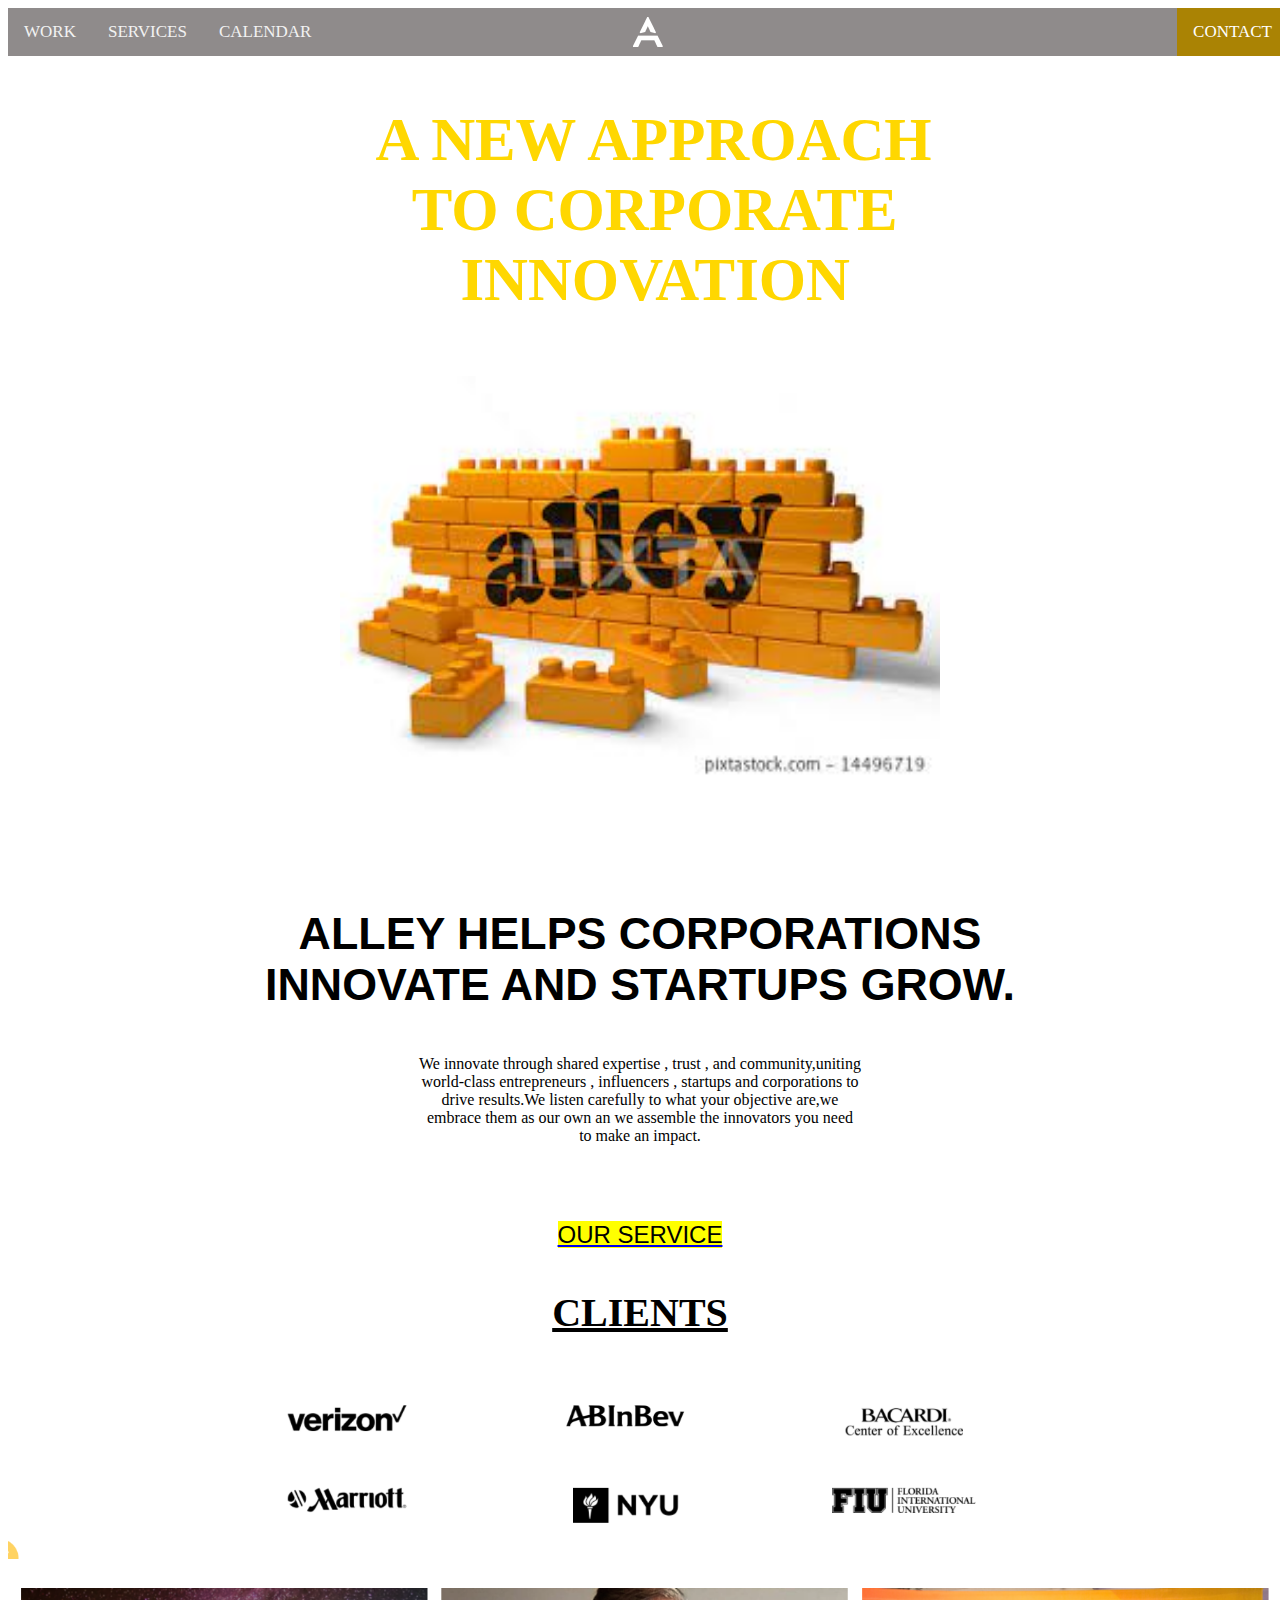
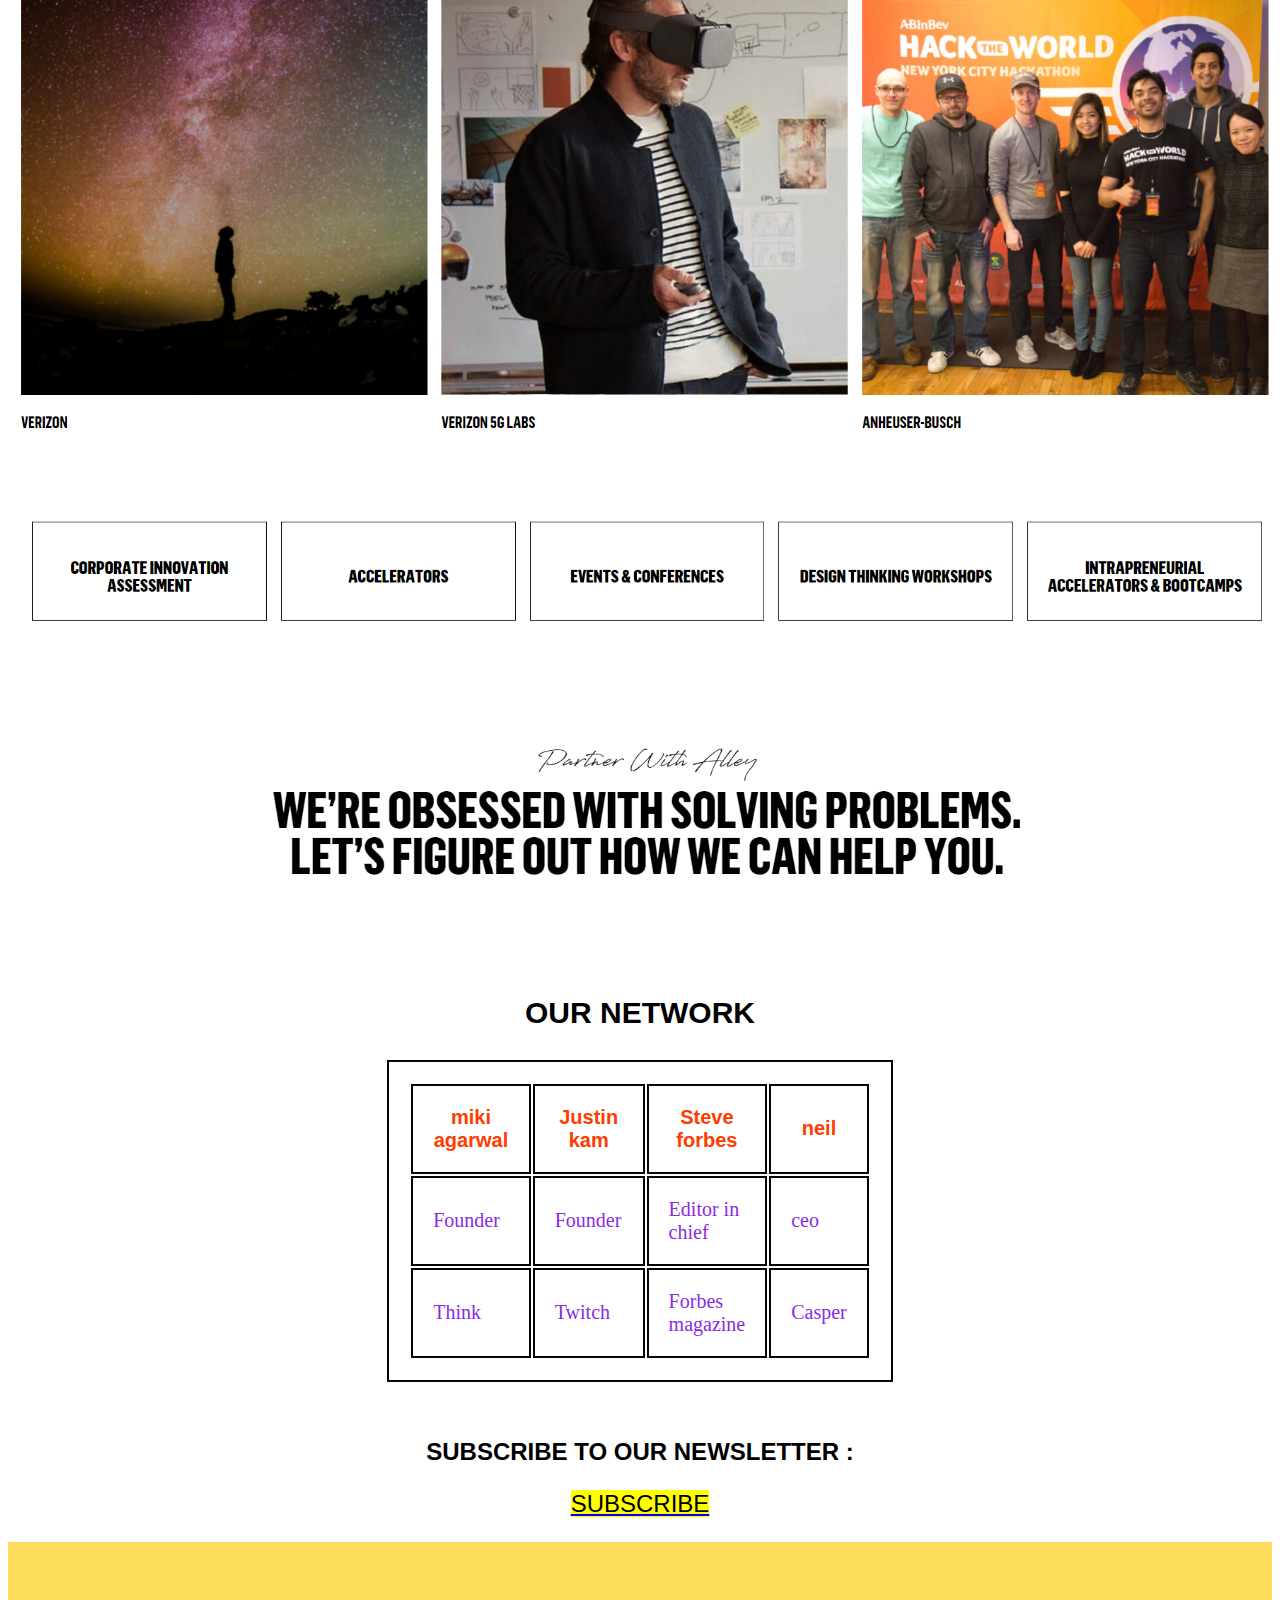
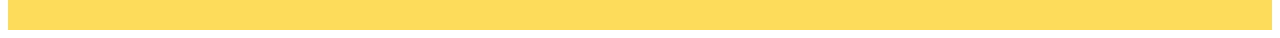
<file: index.html>
<html>
    <head>
        <title>
            Alley|Full-Stack Innovation Agency
        </title>
        <link rel="stylesheet" href="sample.css">
        <style>
         
table, th, td {
  font-size: 20px;
  border: 2px solid rgb(5, 5, 5);
  width: 40%;
  margin-left: auto;
  margin-right: auto;
  padding: 20px;
  
}
td{
  color: blueviolet;
}
.container {
  position: relative;
  text-align: center;
  color: white;
}


 </style>
        
    </head>
    <body>
      <div class="topnav">
        <a href="file:///D:/alley/work.html">WORK</a>
        <a href="file:///D:/alley/srv.html">SERVICES</a>
        <a href="https://www.alley.com/calendar">CALENDAR</a>
        <a  class="active" href="https://www.alley.com/contact">CONTACT</a>
      </div>
          <br>
          <br>
        <pre style="font-size:380%;color: gold;text-align: center; font-family: 'Times New Roman', Times, serif;">
<b>  A NEW APPROACH
  TO CORPORATE
  INNOVATION</b></pre></p>
 <p style="text-align: center;"><img src="./go.jfif"  width="600" height="400"></p>
        <br>
        <br>
        <br>
        <br>
        <p style="text-align: center;color: black; font-size: 280%;font-family:'Trebuchet MS', 'Lucida Sans Unicode', 'Lucida Grande', 'Lucida Sans', Arial, sans-serif ;"><b>ALLEY HELPS CORPORATIONS<br>INNOVATE AND STARTUPS GROW.</b>
        <br>
       <p style="text-align: center; font-family:cursive"> We innovate through shared expertise , trust , and community,uniting<br>
    world-class entrepreneurs , influencers , startups and corporations to <br>
    drive results.We listen carefully to what your objective are,we<br>
embrace them as our own an we assemble the innovators you need
<br>
to make an impact.</p>
<br>
<br>

<p style="text-align: center; font-size:150% ; font-family: 'Franklin Gothic Medium', 'Arial Narrow', Arial, sans-serif;">
<a href="file:///D:/alley/srv.html"><mark>OUR SERVICE</mark></a>
</p>
<p style="font-size: 250%;text-align: center;"><u><b>CLIENTS</b></u></p>
              <img src="./work.png" style="width: 100%;">
              <br>
              <br>
              <img src="./p.png" style="width: 100%;">
              <br>
              <br>
              <br>
              <br>

              <img src="./Screenshot (510).png" style="width: 100%;">
              <br>
              <br>
              <br>
<br>
<br>
<br>
<table class="center">
  <h3 style="text-align: center; font-size:30px; font-family: 'Franklin Gothic Medium', 'Arial Narrow', Arial, sans-serif;">OUR NETWORK</h3>
  <tr style="color: rgb(255, 60, 0); font-family: 'Franklin Gothic Medium', 'Arial Narrow', Arial, sans-serif;">
    <th>miki agarwal</th>
    <th>Justin kam</th>
    <th>Steve forbes</th>
    <th>neil</th>
  </tr>
  <tr>
    <td>Founder</td>
    <td>Founder</td>
    <td>Editor in chief</td>
    <td> ceo</td>
  </tr>
  <tr>
    <td>Think</td>
    <td>Twitch</td>
    <td>Forbes magazine</td>
    <td>Casper</td>
  </tr>
</table>
<br>
<br>


  <b><h2 style="text-align: center; font-family: 'Segoe UI', Tahoma, Geneva, Verdana, sans-serif;">SUBSCRIBE TO OUR NEWSLETTER :</h2></b>
  <p style="text-align: center; font-size:150% ;">
    <a href="./ind.html" style="font-family: 'Franklin Gothic Medium', 'Arial Narrow', Arial, sans-serif;"><mark>SUBSCRIBE</mark></a>
    </p>
    <div class="container">
      <img src="./gold.png" alt="gold" style="width:100%;height: 10%;">
     
    </div>
      
    </body>
    
</html>
</file>
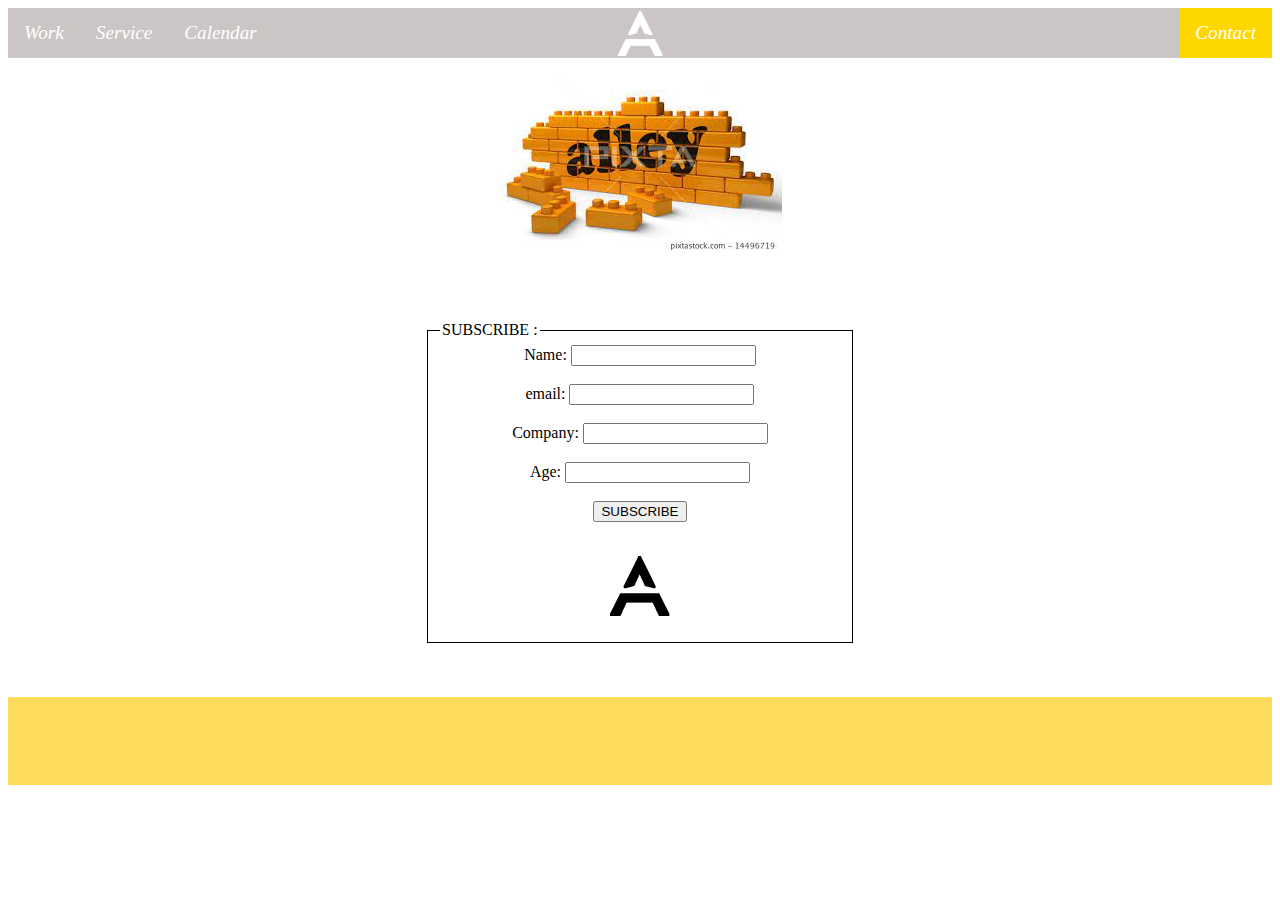
<file: ind.html>
<html>
<head>
    <title>ALLEY||SUBSCRIBE</title>
    <style>
      fieldset{
  border: 1px solid rgb(2, 2, 0);
  width: 400px;
  margin:auto;
}
       body{
            background-color:white;
          }
         ul {

                background-image: url("./log.png");
                background-repeat: no-repeat;
                background-position: center;
                background-size: 45px;
                font-size: larger;
                font-style:oblique ;
              list-style-type: none;
              margin: 0;
              padding: 0;
              overflow: hidden;
              background-color: rgb(204, 197, 197);
            }
            #a{
                background-color: gold;
                float: right;
            }
            li {
              float: left;
            }
            
            li a {
              display: block;
              color: white;
              text-align: center;
              padding: 14px 16px;
              text-decoration: none;
            }
            form{
                font-size: larger;
                text-align: center;
            }
            .container {
  position: relative;
  text-align: center;
  color: white;
}
    </style>
</head>
<body>
    <ul>
        <li><a class="active" href="file:///D:/alley/work.html">Work</a></li>
        <li><a href="file:///D:/alley/srv.html">Service</a></li>
        <li><a href="https://www.alley.com/calendar">Calendar</a></li>
        <li id="a"><a href="https://www.alley.com/contact">Contact</a></li>
      </ul>
      <p style="text-align: center;"><img src="./go.jfif"></p>
      <br>
      <br>
      <br>
      <center>
    <fieldset>
      <legend>SUBSCRIBE :</legend>
         <label for="name">Name:</label>
        <input type="text" name="name" id="name" required>
        <br>
        <br>
        <label for="email">email:</labe>
        <input type="email" name="email" required>
        <br>
        <br>
      <label for="company">Company:</label>
        <input type="text" name="company" id="company" required>
        <br>
        <br>
      <label>Age:</label>
        <input type="number" name="age" id="age" required>
        <br>
        <br>

        <button type="submit">SUBSCRIBE</button>
        <br>
        <br>
        <p style="text-align: center;"><img src="./bla.png"></p>
   
      </fieldset>
    </center>
    <br>
    <br>
    <br>
    <div class="container">
      <img src="./gold.png" alt="gold" style="width:100%;height: 10%;">
     
    </div>

</body>
</file>
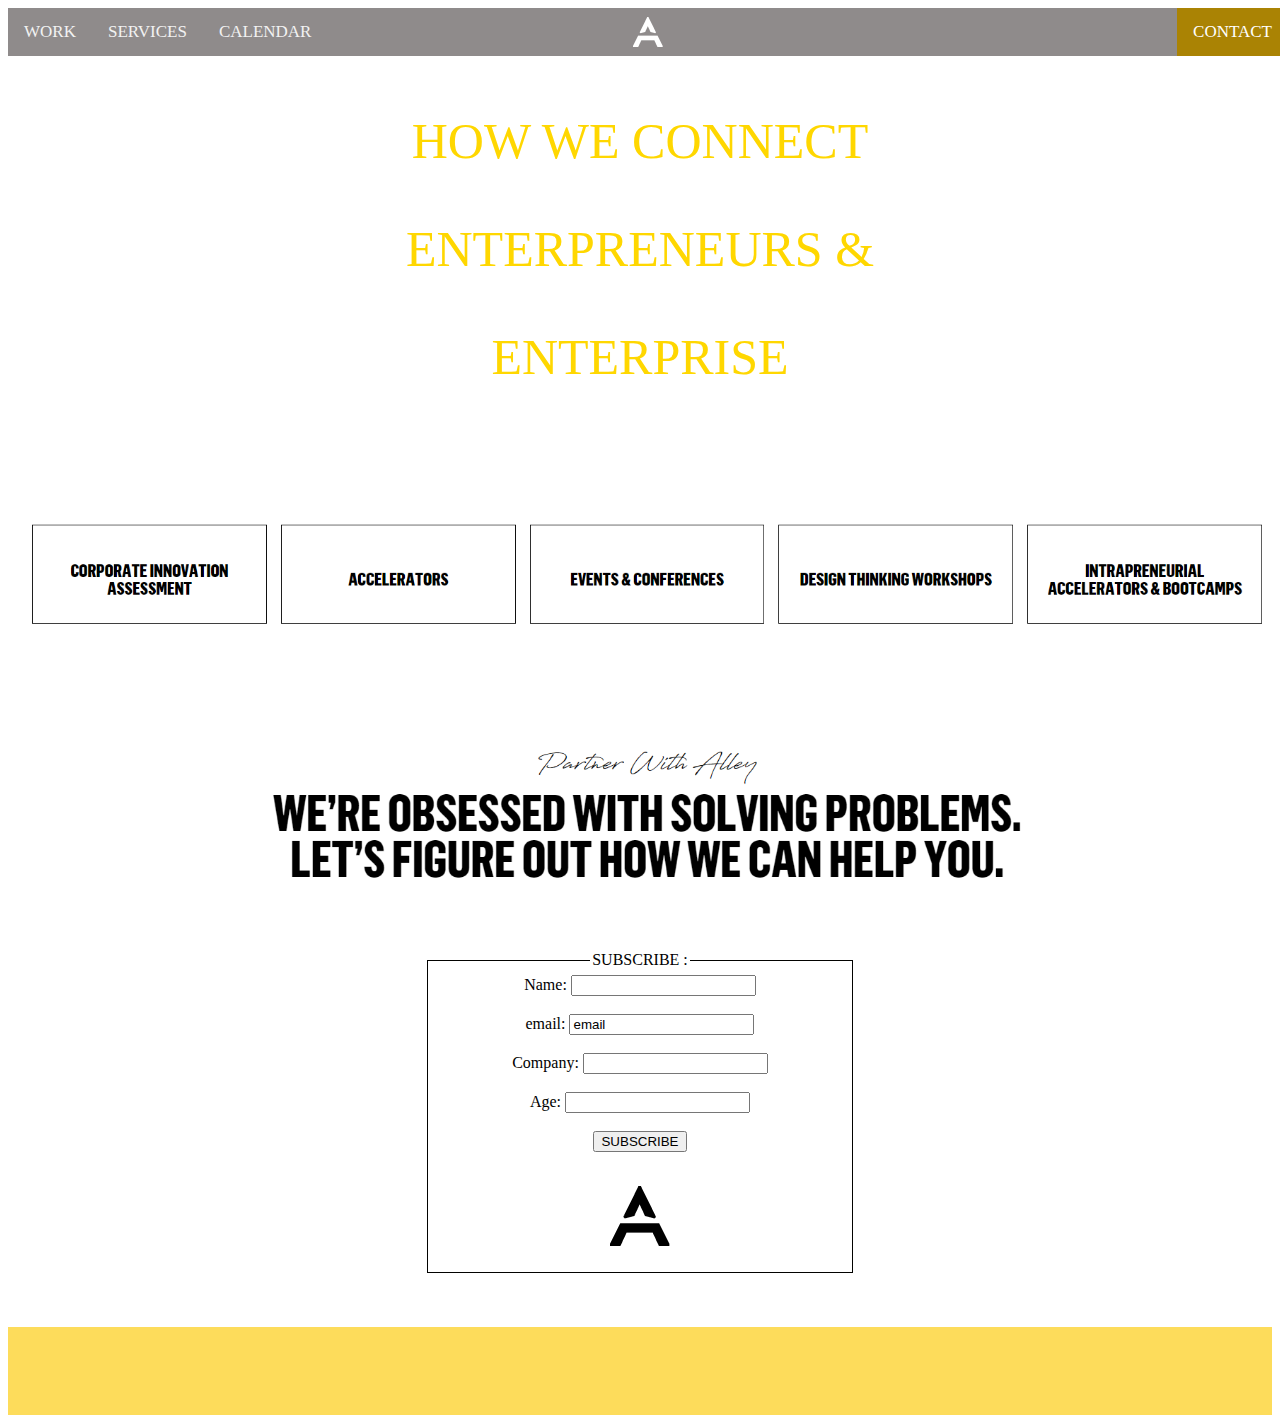
<file: srv.html>
<html>
    <head>
        <title>
            Alley|Full-Stack Innovation Agency
        </title>
        <style>
             body{
            background-color:white;
          }
          .topnav {
            background-image: url('./log.png');
            background-repeat: no-repeat;
            background-position: center;
            background-size: 30px;
   overflow: hidden;
  background-color: rgb(143, 139, 139);
  position: fixed;
  width: 100%;
 
}
fieldset{
  border: 1px solid rgb(2, 2, 0);
  width: 400px;
  margin:auto;
}

.topnav a {
  float: left;
  color: #f2f2f2;
  text-align: center;
  padding: 14px 16px;
  text-decoration: none;
  font-size: 17px;
}

.topnav a:hover {
  background-color: #ddd;
  color: black;
}

.topnav a.active {
  float: right;
  background-color: #aa8304;
  color: white;
}
            .center {
  margin-left: auto;
  margin-right: auto;

}
.container {
  position: relative;
  text-align: center;
  color: white;
}
 </style>
 <body>
    <div class="topnav">
        <a href="file:///D:/alley/work.html">WORK</a>
        <a href="file:///D:/alley/srv.html">SERVICES</a>
        <a href="https://www.alley.com/calendar">CALENDAR</a>
        <a  class="active" href="https://www.alley.com/contact">CONTACT</a>
      </div>
      <br>
      <br>
      <br>
      <p style="text-align: center;color:gold;font-size: 50px;">
          HOW WE CONNECT
      </p>
      <p style="text-align: center;color:gold;font-size: 50px;">
          ENTERPRENEURS &
      </p>
      <p style="text-align: center;color:gold;font-size: 50px;">
          ENTERPRISE
      </p>
      <br>
      <br>
      <br>
      <img src="./Screenshot (510).png" width="100%">
      <br>
      <br>
      <br>
      <br>
      <br>
        <fieldset style="text-align: center;">
          <legend>SUBSCRIBE :</legend>
             <label for="name">Name:</label>
            <input type="text" name="name" id="name" required>
            <br>
            <br>
            <label for="email">email:</labe>
            <input type="email" name="email" value="email" required>
            <br>
            <br>
          <label for="company">Company:</label>
            <input type="text" name="company" id="company" required>
            <br>
            <br>
          <label>Age:</label>
            <input type="number" name="age" id="age" required>
            <br>
            <br>
    
            <button type="submit">SUBSCRIBE</button>
            <br>
            <br>
            <p style="text-align: center;"><img src="./bla.png"></p>
       
          </fieldset>
        </center>
        <br>
        <br>
        <br>
    
        <div class="container">
          <img src="./gold.png" alt="gold" style="width:100%;height: 10%;">
         
        </div>

 </body>
 </html>
</file>
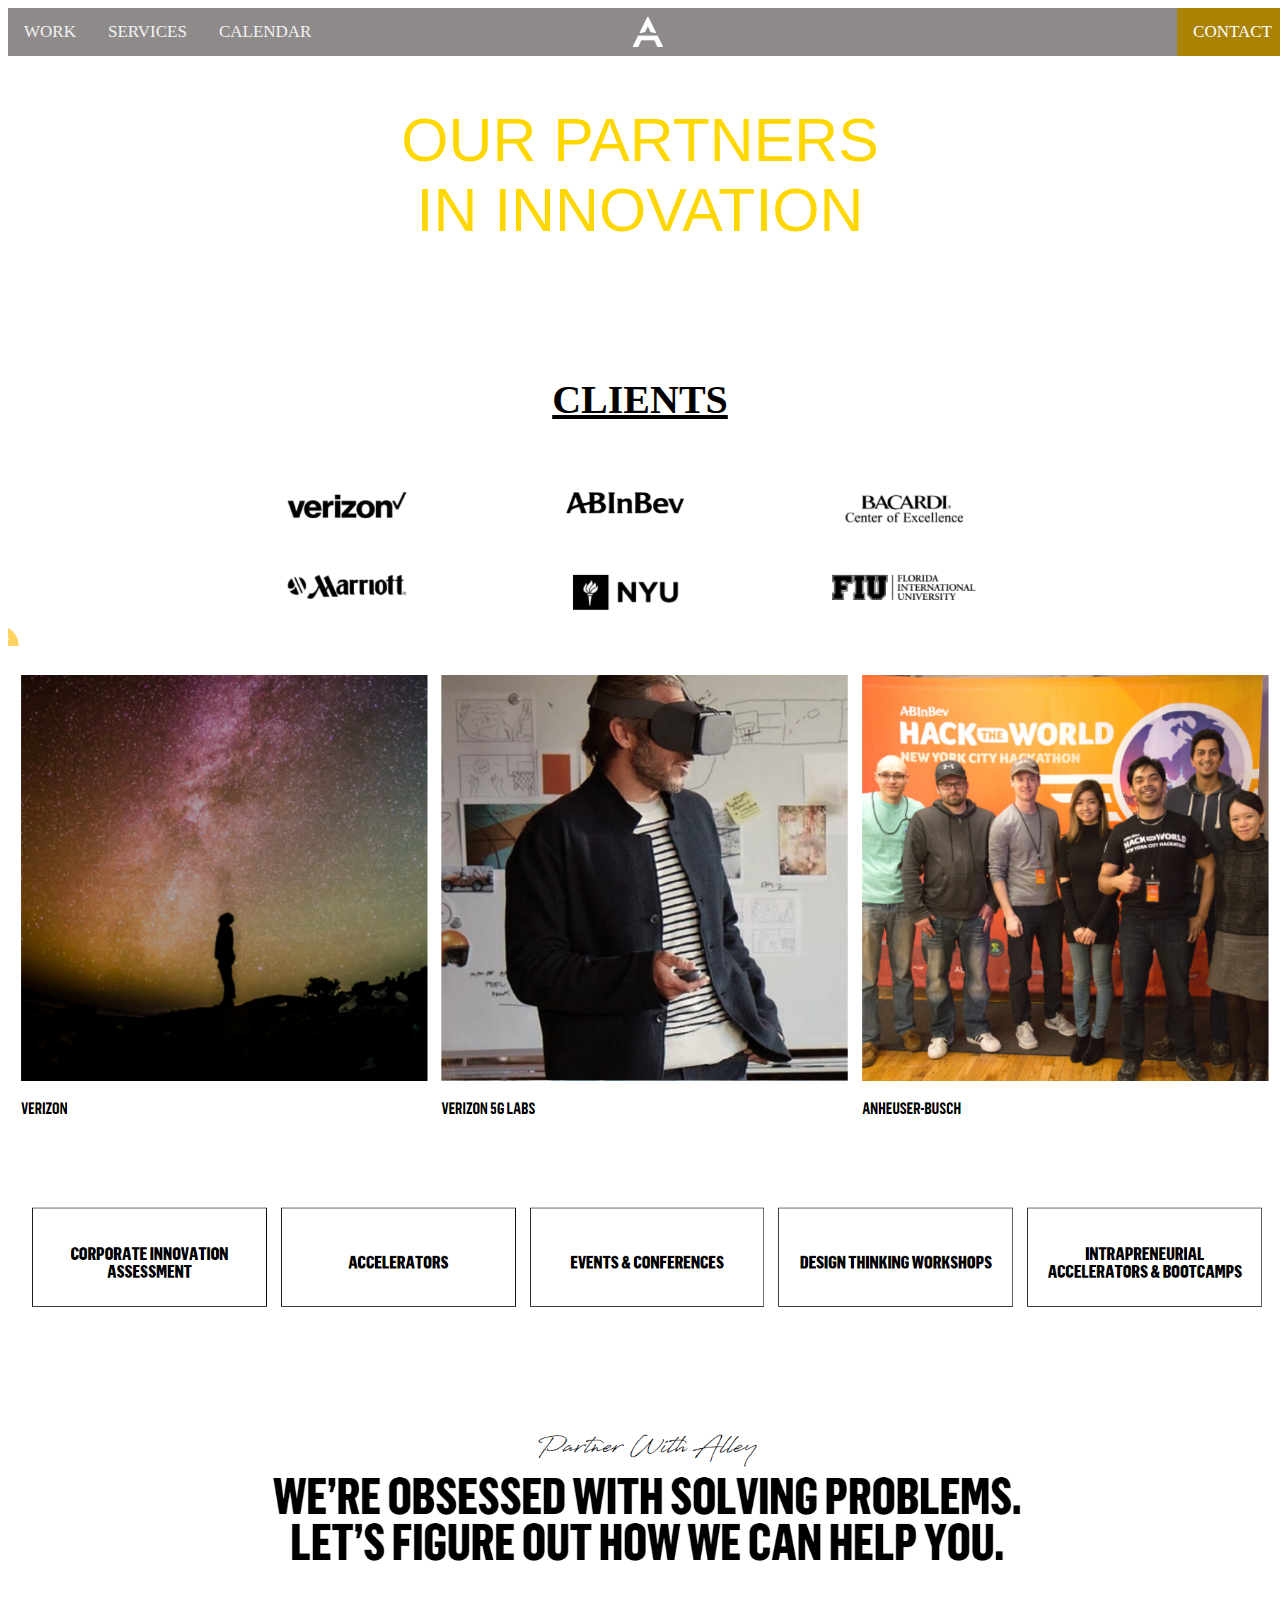
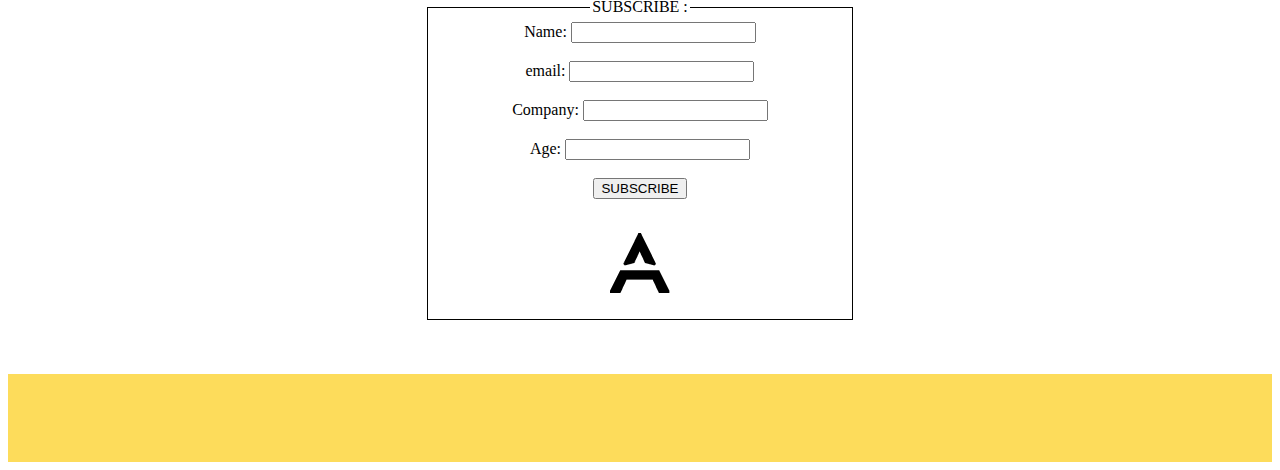
<file: work.html>
<html>
    <head>
        <title>
            Alley's Work
        </title>
      <style>
           .topnav {
    background-image: url('./log.png');
    background-repeat: no-repeat;
    background-position: center;
    background-size: 30px;
overflow: hidden;
background-color: rgb(143, 139, 139);
position: fixed;
width: 100%;

}

.topnav a {
float: left;
color: #f2f2f2;
text-align: center;
padding: 14px 16px;
text-decoration: none;
font-size: 17px;
}

.topnav a:hover {
background-color: #ddd;
color: black;
}
fieldset{
  border: 1px solid rgb(2, 2, 0);
  width: 400px;
  margin:auto;
}
.topnav a.active {
float: right;
background-color: #aa8304;
color: white;
}
      </style>
    </head>
    <body>
        <div class="topnav">
            <a href="file:///D:/alley/work.html">WORK</a>
            <a href="file:///D:/alley/srv.html">SERVICES</a>
          <a href="https://www.alley.com/calendar">CALENDAR</a>
            <a  class="active" href="https://www.alley.com/contact">CONTACT</a>
          </div>
              <br>
              <br>
              <pre style="font-size:380%;color: gold;font-family: 'Franklin Gothic Medium', 'Arial Narrow', Arial, sans-serif;text-align: center;">OUR PARTNERS
IN INNOVATION
              </pre>
            
              <p style="font-size: 250%;text-align: center;"><u><b>CLIENTS</b></u></p>
              <img src="./work.png" style="width: 100%;">
              <br>
              <br>
              <img src="./p.png" style="width: 100%;">
              <br>
              <br>
              <br>
              <br>

              <img src="./Screenshot (510).png" style="width: 100%;">
              <br>
              <br>
              <br>
              <fieldset style="text-align: center;">
                <legend>SUBSCRIBE :</legend>
                   <label for="name">Name:</label>
                  <input type="text" name="name" id="name" required>
                  <br>
                  <br>
                  <label for="email">email:</labe>
                  <input type="email" name="email" required>
                  <br>
                  <br>
                <label for="company">Company:</label>
                  <input type="text" name="company" id="company" required>
                  <br>
                  <br>
                <label>Age:</label>
                  <input type="number" name="age" id="age" required>
                  <br>
                  <br>
          
                  <button type="submit">SUBSCRIBE</button>
                  <br>
                  <br>
                  <p style="text-align: center;"><img src="./bla.png"></p>
             
                </fieldset>
              </center>
              <br>
              <br>
              <br>
              <div class="container">
                <img src="./gold.png" alt="gold" style="width:100%;height: 10%;">
               
              </div>
          
    </body>
</html>
</file>
<file: sample.css>
body{
    background-color:white;
  }
  .topnav {
    background-image: url('./log.png');
    background-repeat: no-repeat;
    background-position: center;
    background-size: 30px;
overflow: hidden;
background-color: rgb(143, 139, 139);
position: fixed;
width: 100%;

}

.topnav a {
float: left;
color: #f2f2f2;
text-align: center;
padding: 14px 16px;
text-decoration: none;
font-size: 17px;
}

.topnav a:hover {
background-color: #ddd;
color: black;
}

.topnav a.active {
float: right;
background-color: #aa8304;
color: white;
}
    .center {
margin-left: auto;
margin-right: auto;

}
</file>
